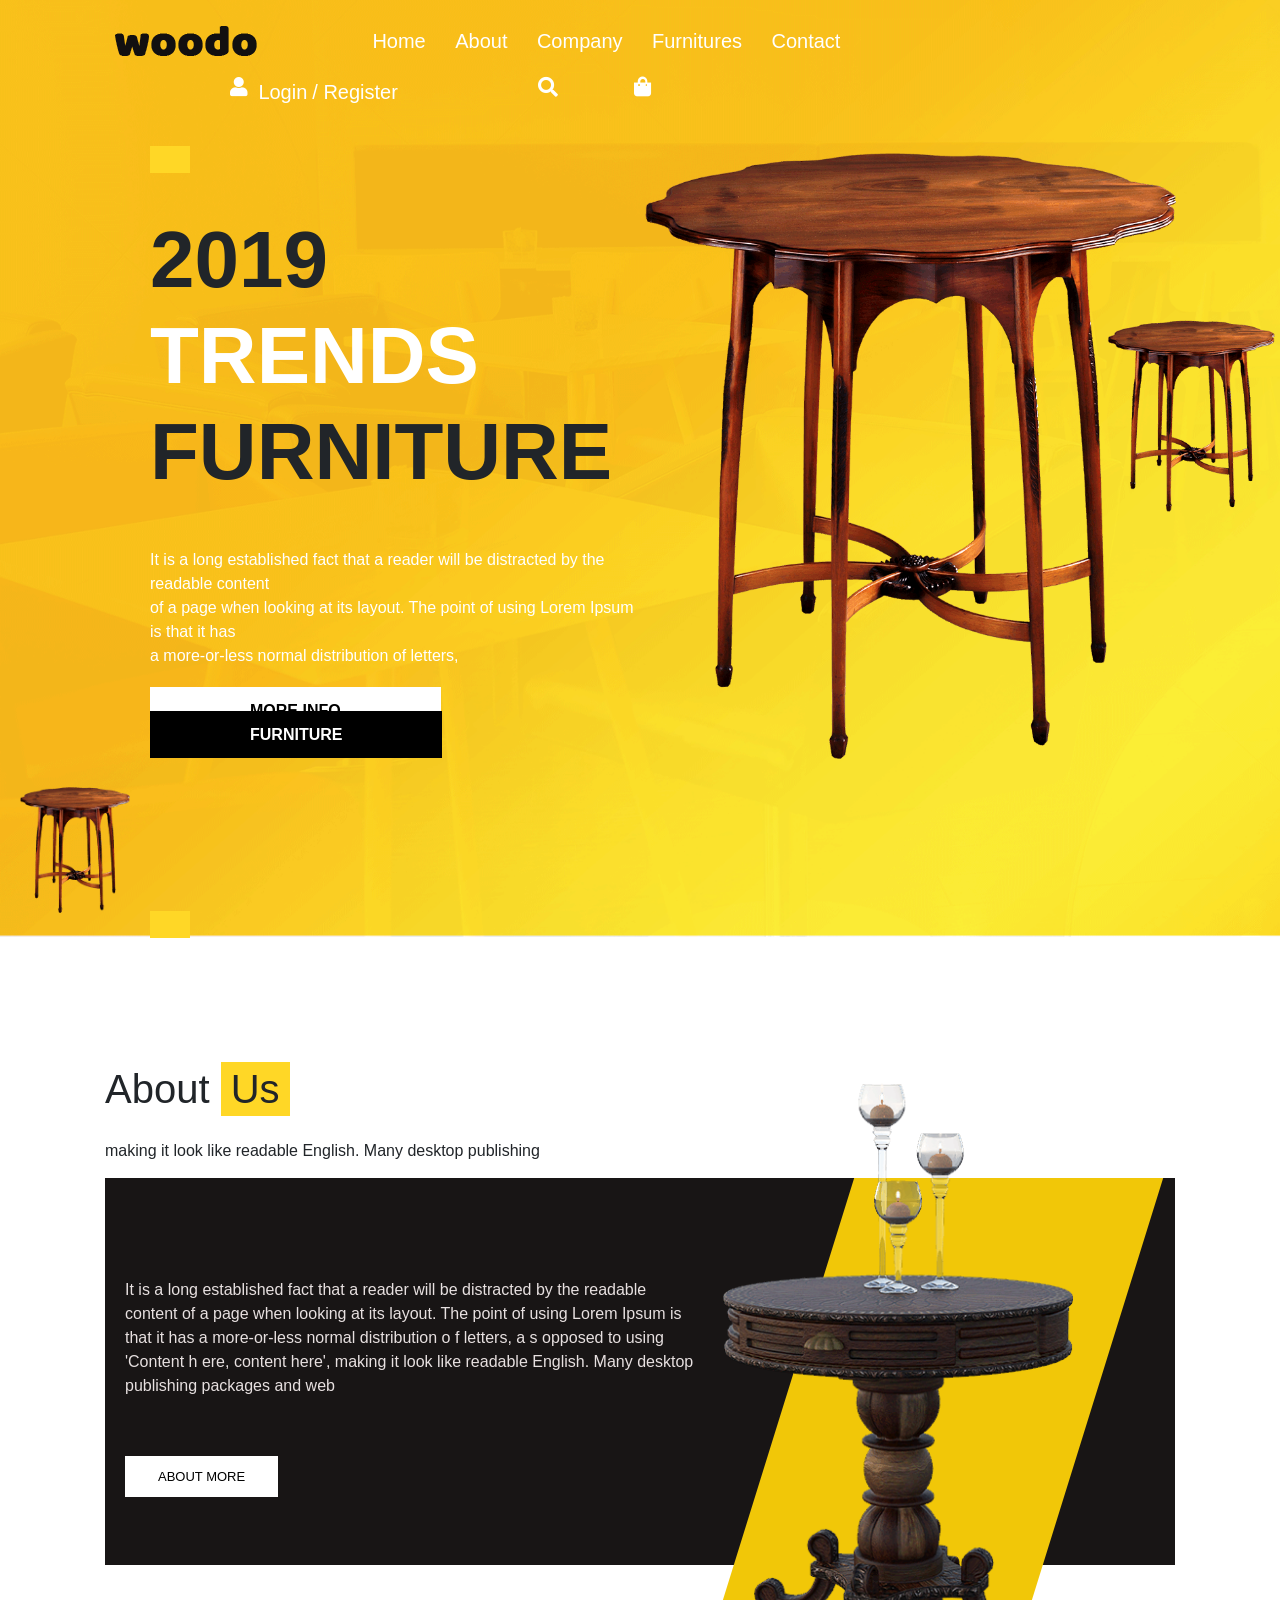
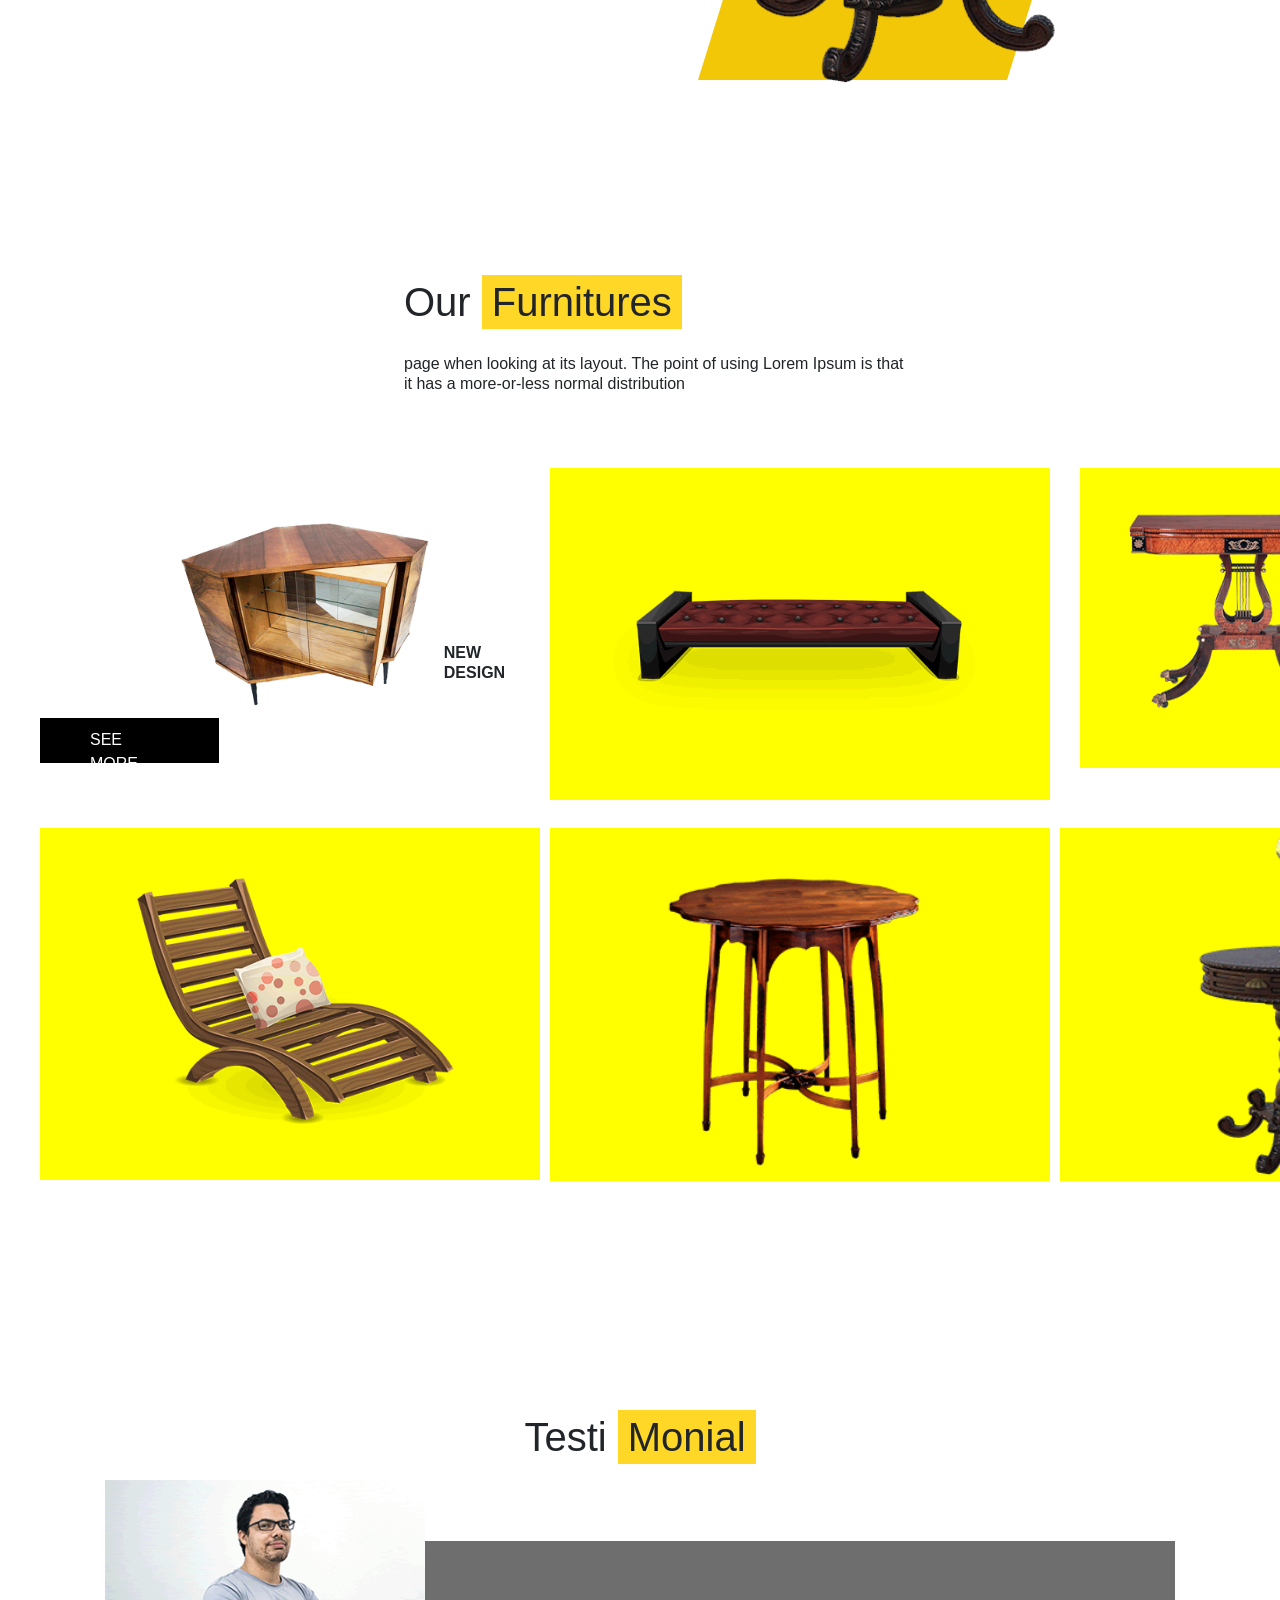
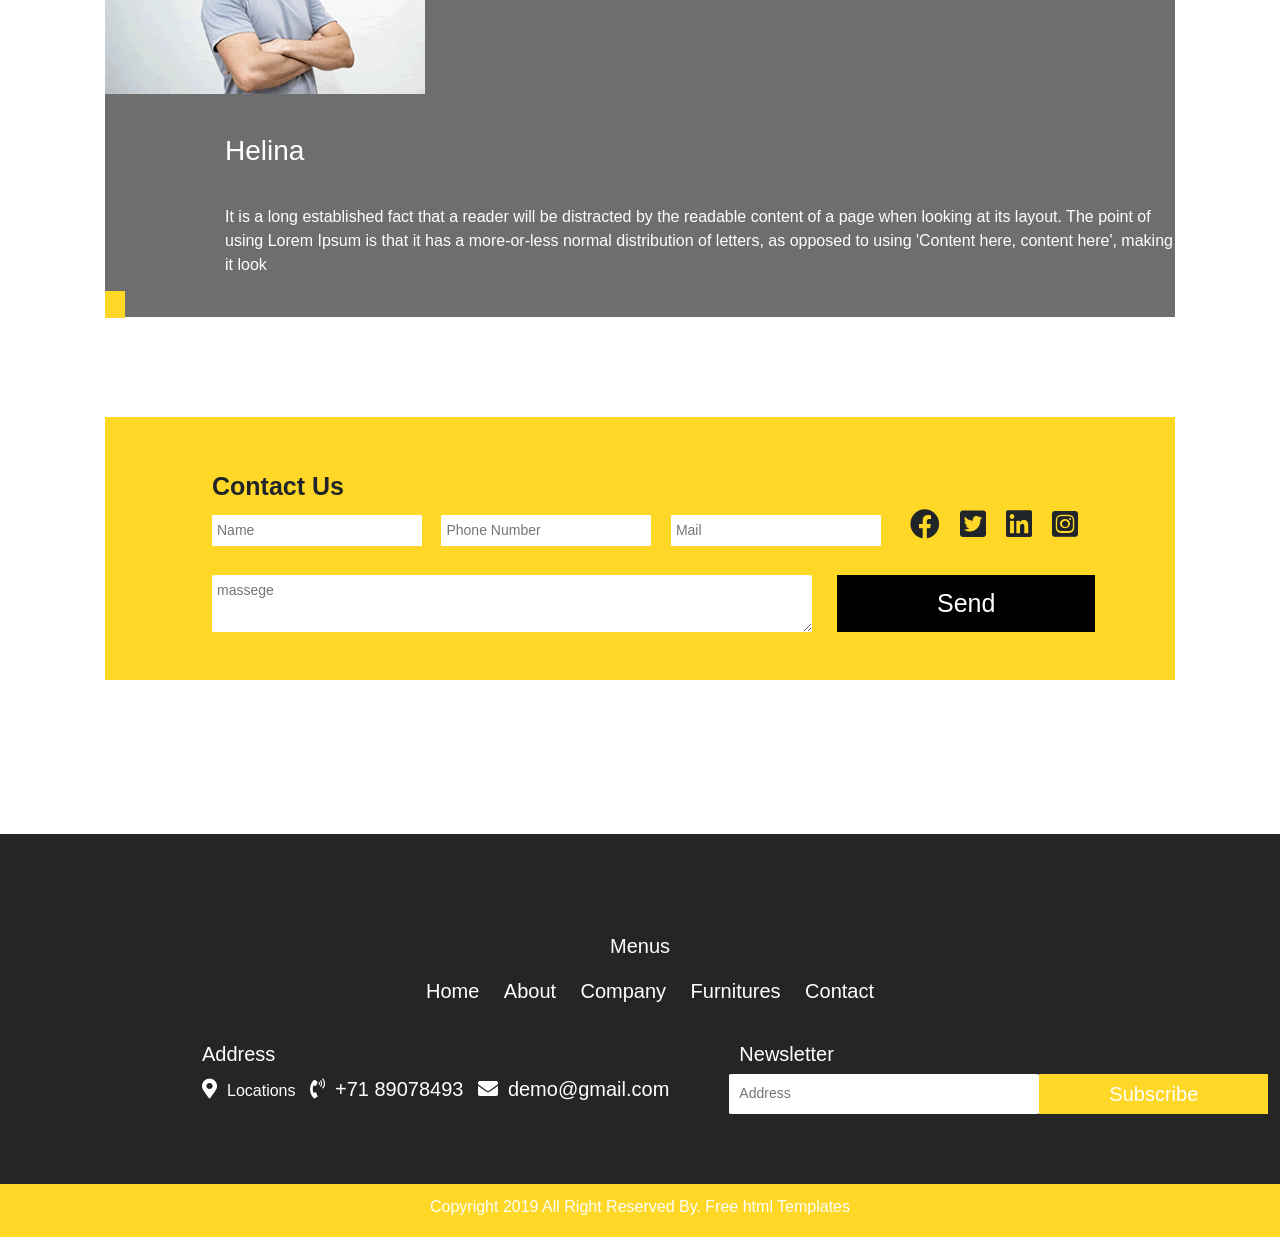
<file: index.html>
<!DOCTYPE html>
<html lang="en">

<head>
    <meta charset="UTF-8">
    <meta name="viewport" content="width=device-width, initial-scale=1.0">
    <link rel="stylesheet" href="https://use.fontawesome.com/releases/v5.13.1/css/all.css" integrity="sha384-xxzQGERXS00kBmZW/6qxqJPyxW3UR0BPsL4c8ILaIWXva5kFi7TxkIIaMiKtqV1Q" crossorigin="anonymous">
    <link href="https://fonts.googleapis.com/css2?family=Architects+Daughter&display=swap" rel="stylesheet">
    <link href="https://fonts.googleapis.com/css2?family=Amatic+SC&family=Architects+Daughter&display=swap" rel="stylesheet">
    <link rel="stylesheet" href="https://stackpath.bootstrapcdn.com/bootstrap/4.5.2/css/bootstrap.min.css" integrity="sha384-JcKb8q3iqJ61gNV9KGb8thSsNjpSL0n8PARn9HuZOnIxN0hoP+VmmDGMN5t9UJ0Z" crossorigin="anonymous">
    <script src="https://code.jquery.com/jquery-3.5.1.slim.min.js" integrity="sha384-DfXdz2htPH0lsSSs5nCTpuj/zy4C+OGpamoFVy38MVBnE+IbbVYUew+OrCXaRkfj" crossorigin="anonymous"></script>
    <script src="https://cdn.jsdelivr.net/npm/popper.js@1.16.1/dist/umd/popper.min.js" integrity="sha384-9/reFTGAW83EW2RDu2S0VKaIzap3H66lZH81PoYlFhbGU+6BZp6G7niu735Sk7lN" crossorigin="anonymous"></script>
    <script src="https://stackpath.bootstrapcdn.com/bootstrap/4.5.2/js/bootstrap.min.js" integrity="sha384-B4gt1jrGC7Jh4AgTPSdUtOBvfO8shuf57BaghqFfPlYxofvL8/KUEfYiJOMMV+rV" crossorigin="anonymous"></script>
    <link rel="stylesheet" type='text/css' href="css/main.css">

    <title>Home</title>
    <!--   <style>
         :root {
            --primary-color: rgb(255, 215, 38);
            --secondary-color: black;
            --light-color: white;
            --dark-color: rgb(231, 224, 224);
            --testi-color: rgb(110, 110, 110);
            --mak-width: 1100px;
        }
        
        * {
            margin: 0;
            padding: 0;
            box-sizing: border-box;
            perspective: 600px;
        }
        
        .container {
            width: 1100px;
            margin: 50px auto;
        }
        
        span:not(.trend) {
            background-color: var(--primary-color);
            padding: 5px 10px;
        }
        
        h1 {
            text-align: center;
        }
        
        header {
            background-size: cover;
            background-repeat: no-repeat;
            background-image: url(images/banner-bg.png);
        }
        
        .nav {
            padding-top: 2%;
            padding-bottom: 2%;
            padding-left: 9%;
            padding-right: 1%;
        }
        
        .logo {
            padding-right: 10%;
        }
        
        .nav ul {
            list-style: none;
        }
        
        .nav ul li {
            display: inline-flex;
        }
        
        .nav ul li a,
        .nav2,
        .nav3 {
            text-decoration: none;
            color: var(--light-color);
            font-size: 20px;
            padding-right: 25px;
        }
        
        .nav ul li a:hover {
            color: var(--secondary-color)
        }
        
        .nav2 i,
        .nav3 i {
            font-size: 20px;
            padding-right: 10px;
        }
        
        .nav2 {
            padding-right: 10%;
            padding-left: 10%;
        }
        
        .nav3 .fa-shopping-bag {
            padding-left: 60px;
        }
        
        .one-11 {
            display: flex;
        }
        
        .one-11 .two {
            padding: 5px;
            width: 50%;
            float: left;
        }
        
        .one-11 .two img {
            width: 100%;
        }
        
        .one-11 .three-3 {
            padding-left: 150px;
            width: 50%;
            float: right;
        }
        
        .three-3 h1 {
            padding: 40px 0;
            text-align: left;
            font-size: 80px;
            font-weight: bold;
        }
        
        .trend {
            color: var(--light-color);
        }
        
        .three-3 p {
            padding-bottom: 15px;
            color: var(--light-color);
        }
        
        .three-3 a {
            text-decoration: none;
            background-color: var(--light-color);
            color: var(--secondary-color);
            padding: 15px 100px;
            margin-right: 20px;
            font-size: 16px;
            font-weight: bold;
        }
        
        .three-3 .fr {
            color: var(--light-color);
            background-color: var(--secondary-color);
        }
        /* start about */
        
        .about-us,
        .contact-us,
        footer,
        .our-furnitures {
            margin-top: 12%;
        }
        
        .about-us h1,
        .our-furnitures h1 {
            text-align: left;
            padding-bottom: 20px;
        }
        
        .about-us h6,
        .our-furnitures h6 {
            padding-bottom: 10px;
            font-weight: lighter;
        }
        
        .main {
            height: 600px;
            background-image: url(images/about-bg.png);
            background-repeat: no-repeat;
            background-position-x: -100px;
            background-position-y: -40px;
            display: flex;
            padding-left: 20px;
            margin-bottom: 100px;
        }
        
        .main p {
            font-family: ' Tahoma', Geneva, Verdana, sans-serif;
            padding-top: 100px;
            padding-bottom: 50px;
            color: var(--dark-color)
        }
        
        .main a {
            background-color: var(--light-color);
            color: var(--secondary-color);
            padding: 13px 33px;
            font-size: 13px;
        }
        
        .main .two img {
            width: 350px;
            height: 600px;
            margin-left: 30px;
            overflow-y: visible;
            margin-top: -95px;
        }
        
        .three img {
            width: 110px;
            margin-top: 40px;
            margin-left: -130px;
        }
        /* end  about */
        
        .our-furnitures {
            margin: 50px;
        }
        
        .main-11 {
            display: grid;
            grid-template-columns: repeat(3, 1fr);
            margin: 100px 30px;
        }
        
        .main-11 img {
            width: 500px;
        }
        
        .our-furnitures div {
            height: 300px;
            width: 500px;
            margin-top: 15px;
            margin-left: -5px;
            margin-right: 15px;
        }
        
        .nine {
            display: flex;
            background-image: url(images/img-9.png);
            background-size: cover;
            background-position: 100px -30px;
        }
        
        .nine a {
            margin-top: 50%;
            height: 15%;
            padding: 10px 50px;
            margin-right: 30%;
            text-transform: uppercase;
            text-decoration: none;
            background-color: var(--secondary-color);
            color: var(--light-color);
            font-size: 16px;
        }
        
        .nine h3 {
            margin-left: 15%;
            margin-top: 35%;
            font-size: 16px;
            font-weight: bold;
        }
        
        .our-furnitures .ffr {
            margin-bottom: -140px;
            margin-left: 30%;
        }
        
        .our-furnitures .main-10 {
            display: grid;
            grid-template-columns: 3fr 2fr 1fr;
            padding-bottom: 10px;
        }
        
        .our-furnitures img {
            width: 100%;
            margin-bottom: 30px;
        }
        /* end furnitures */
        /* start tesstimonial */
        
        .main-2 {
            margin-top: 100px;
            background-color: var(--testi-color);
            color: var(--light-color);
        }
        
        .main-2 .one {
            margin-top: -8%;
        }
        
        .main-2 .one img {
            width: 320px;
        }
        
        .main-2 .two {
            padding-left: 120px;
        }
        
        .two p {
            padding-top: 30px;
        }
        
        .main-2 h1 {
            padding-top: 50px;
            text-align: left;
            font-size: 28px;
        }
        /*end tesimonial*/
        /* start contact-us */
        
        .contact-us {
            width: 100%;
            padding-left: 10%;
            padding-top: 5%;
            margin-top: 100px;
            background-color: var(--primary-color);
        }
        
        .contact-us h1 {
            text-align: left;
            font-size: 25px;
            font-weight: bold;
        }
        
        .contact-us form {
            display: inline-block;
            padding-bottom: 5%;
        }
        
        .contact-us form input {
            font-size: 14px;
            border: none;
            padding: 5px;
            border-radius: 1%;
            margin-right: 15px;
            width: 210px;
            color: var(--dark-color);
        }
        
        .contact-us form i {
            font-size: 30px;
            padding-right: 10px;
            border-radius: 50%;
            padding-left: 10px;
        }
        
        .contact-us form div {
            margin-top: 3%;
            display: inline-flex;
        }
        
        textarea {
            font-size: 14px;
            border: none;
            padding: 5px;
            border-radius: 1%;
            width: 600px;
            color: var(--dark-color);
            margin-right: 25px;
        }
        
        .contact-us form a {
            display: inline-block;
            font-size: 25px;
            text-decoration: none;
            color: var(--light-color);
            background-color: var(--secondary-color);
            padding: 10px 100px;
        }
        /* end contact-us */
        /* start footer */
        
        footer {
            width: 100%;
            text-align: center;
        }
        
        footer:not(.six) {
            background-color: rgb(37, 37, 37);
        }
        
        .four ul li {
            display: inline-block;
        }
        
        .four ul li a {
            color: var(--light-color);
            text-decoration: none;
            padding-left: 20px;
            font-size: 20px;
        }
        
        .four ul li a:hover {
            color: var(--primary-color);
        }
        
        .four {
            padding-bottom: 20px;
        }
        
        .four h1,
        .five h6 {
            color: var(--light-color);
            font-size: 20px;
            padding-top: 100px;
            padding-bottom: 10px;
        }
        
        .five {
            padding-left: 15%;
            display: flex;
            padding-bottom: 5%;
        }
        
        .five h1 {
            padding-left: 10px;
            font-size: 20px;
            color: var(--light-color);
            text-align: left;
        }
        
        .five i {
            color: var(--light-color);
            font-size: 20px;
            display: inline-flex;
            padding-left: 10px;
        }
        
        .five a {
            color: var(--light-color);
            text-decoration: none;
            font-size: 20px;
        }
        
        footer form {
            display: inline-flex;
        }
        
        footer form a {
            display: inline-block;
            font-size: 16px;
            text-decoration: none;
            color: var(--light-color);
            background-color: var(--primary-color);
            padding: 5px 70px;
        }
        
        footer form input {
            font-size: 14px;
            border: none;
            border-radius: 1%;
            padding-left: 10px;
            width: 310px;
            color: var(--dark-color);
        }
        
        .five ul li {
            color: var(--light-color);
            display: inline-block;
        }
        
        .five ul li a {
            color: var(--light-color);
            text-decoration: none;
            padding-left: 10px;
            font-size: 20px;
        }
        
        .five div:first-of-type {
            padding-right: 60px;
        }
        
        .fa-map-marker-alt:before {
            padding-right: 10px;
        }
        
        .six {
            background-color: var(--primary-color);
            padding: 1% 30%;
            color: var(--light-color);
            font-weight: lighter;
        }
        /* end footer */
    </style> -->
</head>

<body>
    <!-- start header-->
    <header>
        <!-- navbar-->
        <navbar class="nav">
            <div class="logo">
                <img src="images/logo.png" alt="logo">
            </div>
            <ul class="ul-nav1">
                <li><a href="index.html">Home</a></li>
                <li><a href="About.html">About</a></li>
                <li><a href="company.html">Company</a></li>
                <li><a href="Furnitures.html">Furnitures</a></li>
                <li><a href="Contact.html">Contact</a></li>
            </ul>
            <ul class="nav2">
                <li><i class="fas fa-user fa-2x"></i><a href="#" style="padding-right: 5px;">Login</a><a href="#"> / Register</a></li>
            </ul>
            <ul class="nav3">
                <i class="fas fa-search fa-2x"></i>
                <i class="fas fa-shopping-bag fa-2x"></i></ul>
        </navbar>
        <!--nav-->
        <!--showcase-->
        <div class="one-11">
            <div class="three-3">
                <div class="after"><span class="num"><span class="num"></span></div>
                <h1>2019 <br><span class="trend"> TRENDS</span> <br> FURNITURE</h1>
                <p>It is a long established fact that a reader will be distracted by the readable content <br> of a page when looking at its layout. The point of using Lorem Ipsum is that it has <br> a more-or-less normal distribution of letters,</p>
                <a href="#">MORE INFO</a> <a href="#" class="fr">FURNITURE</a>
                <div class="three"><img src="images/img-2.png" alt="img-1"></div>
                <span class="i-1"><i></i></span><span class="i-1"><i></i></span>
            </div>
            <div class="two"><img src="images/img-1.png" alt="img-1"></div>
        </div>
    </header>
    <!-- end header-->
    <!--start container-->
    <div class="container">
        <!-- start main-->
        <main>
            <!-- start about-us-->
            <div class="about-us">
                <h1>About <span>Us</span> </h1>
                <h6>making it look like readable English. Many desktop publishing</h6>
                <div class="main">
                    <div class="one">
                        <p>It is a long established fact that a reader will be distracted by the readable <br> content of a page when looking at its layout. The point of using Lorem Ipsum is <br> that it has a more-or-less normal distribution o f letters,
                            a s opposed to using <br>'Content h ere, content here', making it look like readable English. Many desktop <br> publishing packages and web</p>
                        <a href="About.html">ABOUT MORE</a>
                    </div>
                    <div class="two"><img src="images/about-img.png" alt="about-img"></div>
                </div>
            </div>
    </div>
    <!-- end about-us-->
    <!-- start our-furnitures-->
    <div class="our-furnitures">
        <div class="ffr">
            <h1>Our <span>Furnitures</span> </h1>
            <h6>page when looking at its layout. The point of using Lorem Ipsum is that it has a more-or-less normal distribution</h6>
        </div>
        <div class="main-10">
            <div class="nine">
                <a href="Furnitures.html">see more</a>
                <h3>NEW DESIGN</h3>
            </div>
            <div class="four4"><img src="images/img-4.png" alt="img-4" style="margin-bottom: 30px;"></div>
            <div class="five5"><img src="images/img-5.png" alt="img-5" style="width: 330px;  margin-left: 20px;"></div>
        </div>
        <div class="main-11" style="margin-top: 60px;">
            <div><img src="images/img-6.png" alt="img-6"></div>
            <div><img src="images/img-7.png" alt="img-7"></div>
            <div><img src="images/img-8.png" alt="img-8"></div>
        </div>
    </div>

    </div>
    <!-- end our-furnitures-->
    <!-- start testimonial-->
    <div class="container">
        <div class="testimonial" style="margin-top: 300px;">
            <h1>Testi <span>Monial</span></h1>
            <div class="main-2">
                <span class="i-2"></span>
                <div class="one"><img src="images/img-10.png" alt="img-10"></div>
                <div class="two">
                    <h1>Helina</h1>
                    <p>It is a long established fact that a reader will be distracted by the readable content of a page when looking at its layout. The point of using Lorem Ipsum is that it has a more-or-less normal distribution of letters, as opposed to
                        using 'Content here, content here', making it look</p>
                </div><span class="i-2"></span>
            </div>
        </div>
        <!-- end testimonial-->
        <!-- start contact-us-->
        <div class="contact-us">
            <h1>Contact Us</h1>
            <!-- start form-->
            <form>
                <input type="text" placeholder="Name"> <input type="text" placeholder="Phone Number"> <input type="text" placeholder="Mail">
                <i class="fab fa-facebook"></i><i class="fab fa-twitter-square"></i><i class="fab fa-linkedin"></i><i class="fab fa-instagram-square"></i>
                <div> <textarea placeholder="massege"></textarea> <a href="Contact.html">Send</a></div>
            </form>
            <!-- end form-->
        </div>
        <!-- end contact-us-->
        </main>
        <!-- end main -->
    </div>
    <!--end container-->
    <!--start footer-->
    <footer>
        <div class="four">
            <h1>Menus</h1>
            <ul class="ul-footer">
                <li><a href="index.html">Home</a></li>
                <li><a href="About.html">About</a></li>
                <li><a href="company.html">Company</a></li>
                <li><a href="Furnitures.html">Furnitures</a></li>
                <li><a href="Contact.html">Contact</a></li>
            </ul>
        </div>
        <div class="five">
            <div>
                <h1>Address</h1>
                <ul class="ftr">
                    <li><i class="fas fa-map-marker-alt"></i>Locations</li>
                    <li><i class="fas fa-phone-volume"></i><a href="tel:+71 89078493 ">+71 89078493</a></li>
                    <li><i class="fas fa-envelope"></i><a href="mailto:freshfood@gmail.com ">demo@gmail.com</a></li>
                </ul>
            </div>
            <div>
                <h1>Newsletter</h1>
                <form class="footer">
                    <input type="text" placeholder="Address"><a href="Contact.html">Subscribe</a>
                </form>
            </div>
        </div>
        </div>
        <div class="six">
            <h6>Copyright 2019 All Right Reserved By. Free html Templates</h6>
        </div>
    </footer>
    <!--end footer-->
</body>

</html>
</file>
<file: css/main.css>
:root {
    --primary-color: rgb(255, 215, 38);
    --secondary-color: black;
    --light-color: white;
    --dark-color: rgb(231, 224, 224);
    --testi-color: rgb(110, 110, 110);
    --mak-width: 1100px;
}

* {
    margin: 0;
    padding: 0;
    box-sizing: border-box;
    perspective: 600px;
}

.container {
    width: 1100px;
    margin: 50px auto;
}

span:not(.trend) {
    background-color: var(--primary-color);
    padding: 5px 10px;
}

h1 {
    text-align: center;
}

header {
    background-size: cover;
    background-repeat: no-repeat;
    background-image: url(../images/banner-bg.png);
}

.nav {
    padding-top: 2%;
    padding-bottom: 2%;
    padding-left: 9%;
    padding-right: 1%;
}

.logo {
    padding-right: 10%;
}

.nav ul {
    list-style: none;
}

.nav ul li {
    display: inline-flex;
}

.nav ul li a,
.nav2,
.nav3 {
    text-decoration: none;
    color: var(--light-color);
    font-size: 20px;
    padding-right: 25px;
}

.nav ul li a:hover {
    color: var(--secondary-color)
}

.nav2 i,
.nav3 i {
    font-size: 20px;
    padding-right: 10px;
}

.nav2 {
    padding-right: 10%;
    padding-left: 10%;
}

.nav3 .fa-shopping-bag {
    padding-left: 60px;
}

.one-11 {
    display: flex;
}

.one-11 .two {
    padding: 5px;
    width: 50%;
    float: left;
}

.one-11 .two img {
    width: 100%;
}

.one-11 .three-3 {
    padding-left: 150px;
    width: 50%;
    float: right;
}

.three-3 h1 {
    padding: 40px 0;
    text-align: left;
    font-size: 80px;
    font-weight: bold;
}

.trend {
    color: var(--light-color);
}

.three-3 p {
    padding-bottom: 15px;
    color: var(--light-color);
}

.three-3 a {
    text-decoration: none;
    background-color: var(--light-color);
    color: var(--secondary-color);
    padding: 15px 100px;
    margin-right: 20px;
    font-size: 16px;
    font-weight: bold;
}

.three-3 .fr {
    color: var(--light-color);
    background-color: var(--secondary-color);
}


/* start about */

.about-us,
.contact-us,
footer,
.our-furnitures {
    margin-top: 12%;
}

.about-us h1,
.our-furnitures h1 {
    text-align: left;
    padding-bottom: 20px;
}

.about-us h6,
.our-furnitures h6 {
    padding-bottom: 10px;
    font-weight: lighter;
}

.main {
    height: 600px;
    background-image: url(../images/about-bg.png);
    background-repeat: no-repeat;
    background-position-x: -100px;
    background-position-y: -40px;
    display: flex;
    padding-left: 20px;
    margin-bottom: 100px;
}

.main p {
    font-family: ' Tahoma', Geneva, Verdana, sans-serif;
    padding-top: 100px;
    padding-bottom: 50px;
    color: var(--dark-color)
}

.main a {
    background-color: var(--light-color);
    color: var(--secondary-color);
    padding: 13px 33px;
    font-size: 13px;
}

.main .two img {
    width: 350px;
    height: 600px;
    margin-left: 30px;
    overflow-y: visible;
    margin-top: -95px;
}

.three img {
    width: 110px;
    margin-top: 40px;
    margin-left: -130px;
}


/* end  about */

.our-furnitures {
    margin: 50px;
}

.main-11 {
    display: grid;
    grid-template-columns: repeat(3, 1fr);
    margin: 100px 30px;
}

.main-11 img {
    width: 500px;
}

.our-furnitures div {
    height: 300px;
    width: 500px;
    margin-top: 15px;
    margin-left: -5px;
    margin-right: 15px;
}

.nine {
    display: flex;
    background-image: url(../images/img-9.png);
    background-size: cover;
    background-position: 100px -30px;
}

.nine a {
    margin-top: 50%;
    height: 15%;
    padding: 10px 50px;
    margin-right: 30%;
    text-transform: uppercase;
    text-decoration: none;
    background-color: var(--secondary-color);
    color: var(--light-color);
    font-size: 16px;
}

.nine h3 {
    margin-left: 15%;
    margin-top: 35%;
    font-size: 16px;
    font-weight: bold;
}

.our-furnitures .ffr {
    margin-bottom: -140px;
    margin-left: 30%;
}

.our-furnitures .main-10 {
    display: grid;
    grid-template-columns: 3fr 2fr 1fr;
    padding-bottom: 10px;
}

.our-furnitures img {
    width: 100%;
    margin-bottom: 30px;
}


/* end furnitures */


/* start tesstimonial */

.main-2 {
    margin-top: 80px;
    background-color: var(--testi-color);
    color: var(--light-color);
}

.main-2 .one {
    margin-top: -8%;
}

.main-2 .one img {
    width: 320px;
}

.main-2 .two {
    padding-left: 120px;
}

.two p {
    padding-top: 30px;
}

.main-2 h1 {
    padding-top: 40px;
    text-align: left;
    font-size: 28px;
}


/*end tesimonial*/


/* start contact-us */

.contact-us {
    width: 100%;
    padding-left: 10%;
    padding-top: 5%;
    margin-top: 100px;
    background-color: var(--primary-color);
}

.contact-us h1 {
    text-align: left;
    font-size: 25px;
    font-weight: bold;
}

.contact-us form {
    display: inline-block;
    padding-bottom: 5%;
}

.contact-us form input {
    font-size: 14px;
    border: none;
    padding: 5px;
    border-radius: 1%;
    margin-right: 15px;
    width: 210px;
    color: var(--dark-color);
}

.contact-us form i {
    font-size: 30px;
    padding-right: 10px;
    border-radius: 50%;
    padding-left: 10px;
}

.contact-us form div {
    margin-top: 3%;
    display: inline-flex;
}

textarea {
    font-size: 14px;
    border: none;
    padding: 5px;
    border-radius: 1%;
    width: 600px;
    color: var(--dark-color);
    margin-right: 25px;
}

.contact-us form a {
    display: inline-block;
    font-size: 25px;
    text-decoration: none;
    color: var(--light-color);
    background-color: var(--secondary-color);
    padding: 10px 100px;
}


/* end contact-us */


/* start footer */

footer {
    width: 100%;
    text-align: center;
}

footer:not(.six) {
    background-color: rgb(37, 37, 37);
}

.four ul li {
    display: inline-block;
}

.four ul li a {
    color: var(--light-color);
    text-decoration: none;
    padding-left: 20px;
    font-size: 20px;
}

.four ul li a:hover {
    color: var(--primary-color);
}

.four {
    padding-bottom: 20px;
}

.four h1,
.five h6 {
    color: var(--light-color);
    font-size: 20px;
    padding-top: 100px;
    padding-bottom: 10px;
}

.five {
    padding-left: 15%;
    display: flex;
    padding-bottom: 5%;
}

.five h1 {
    padding-left: 10px;
    font-size: 20px;
    color: var(--light-color);
    text-align: left;
}

.five i {
    color: var(--light-color);
    font-size: 20px;
    display: inline-flex;
    padding-left: 10px;
}

.five a {
    color: var(--light-color);
    text-decoration: none;
    font-size: 20px;
}

footer form {
    display: inline-flex;
}

footer form a {
    display: inline-block;
    font-size: 16px;
    text-decoration: none;
    color: var(--light-color);
    background-color: var(--primary-color);
    padding: 5px 70px;
}

footer form input {
    font-size: 14px;
    border: none;
    border-radius: 1%;
    padding-left: 10px;
    width: 310px;
    color: var(--dark-color);
}

.five ul li {
    color: var(--light-color);
    display: inline-block;
}

.five ul li a {
    color: var(--light-color);
    text-decoration: none;
    padding-left: 10px;
    font-size: 20px;
}

.five div:first-of-type {
    padding-right: 60px;
}

.fa-map-marker-alt:before {
    padding-right: 10px;
}

.six {
    background-color: var(--primary-color);
    padding: 1% 30%;
    color: var(--light-color);
    font-weight: lighter;
}


/* end footer */
</file>
